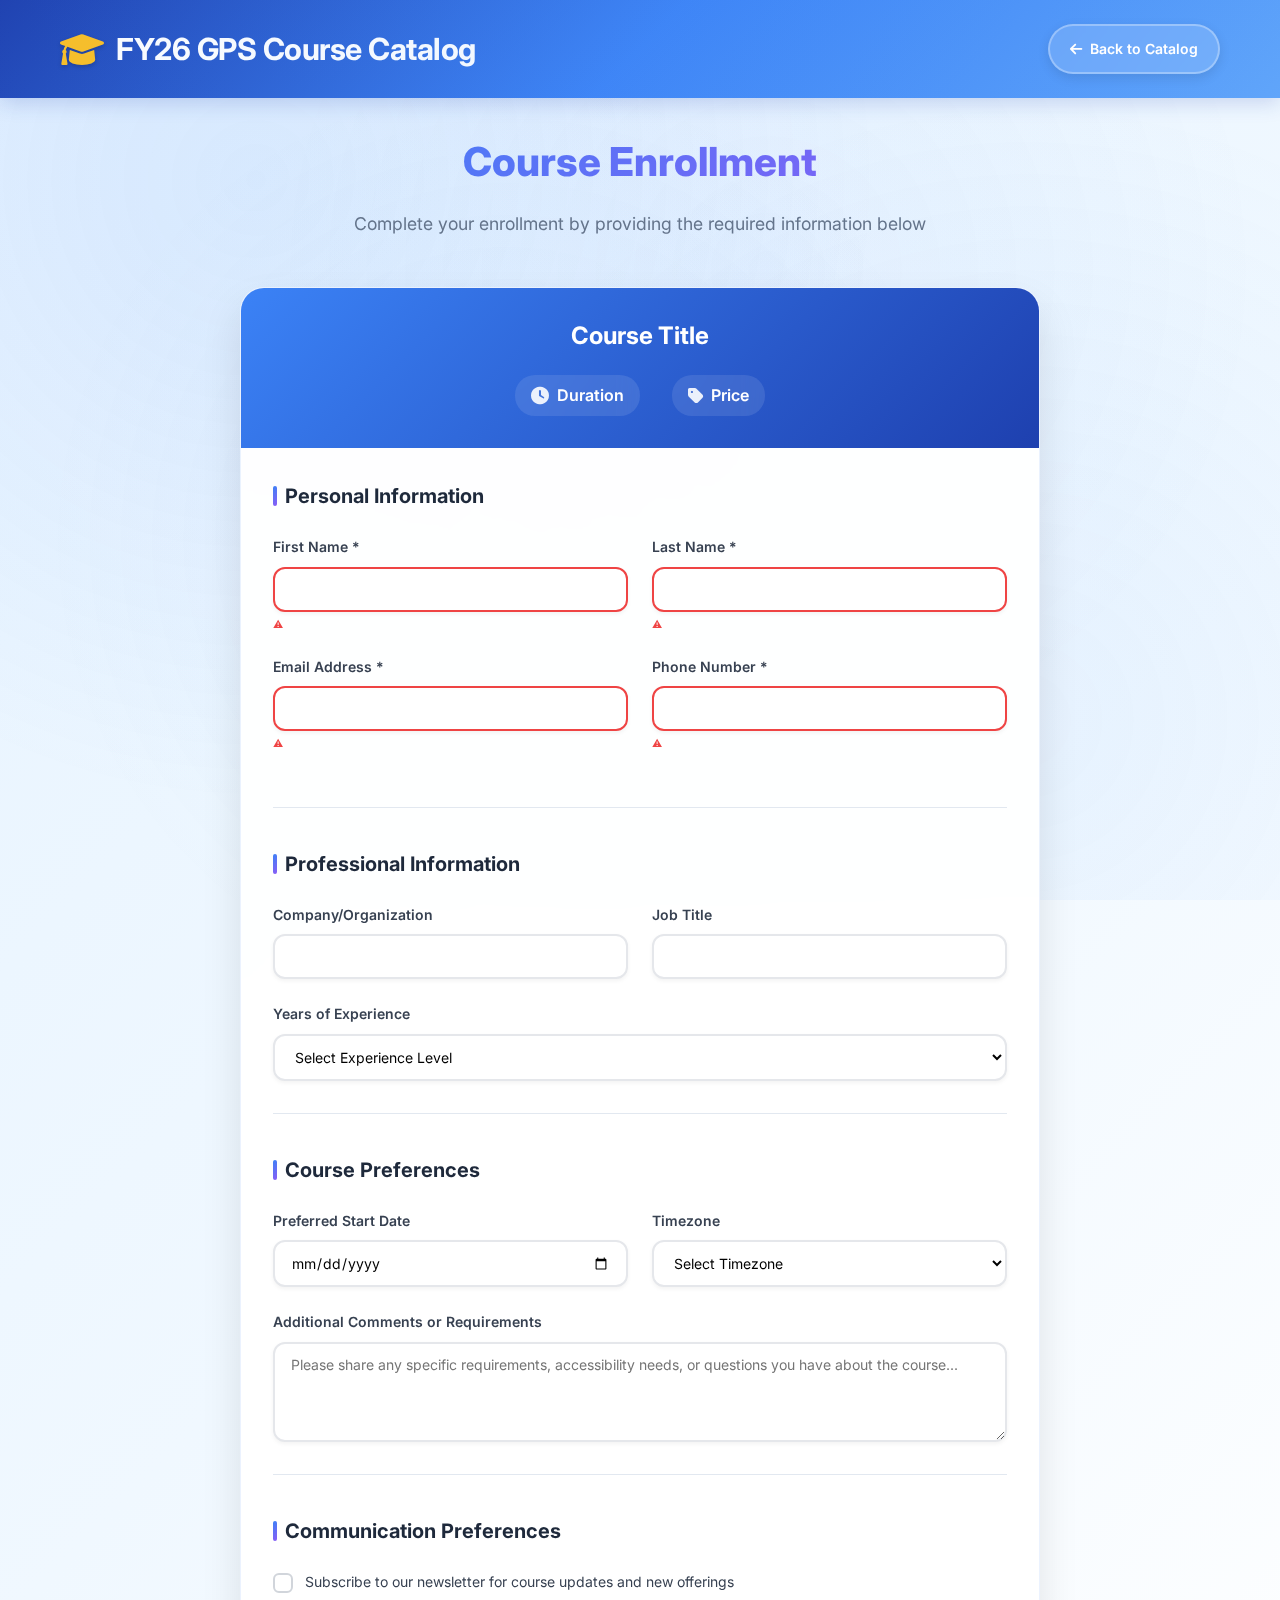
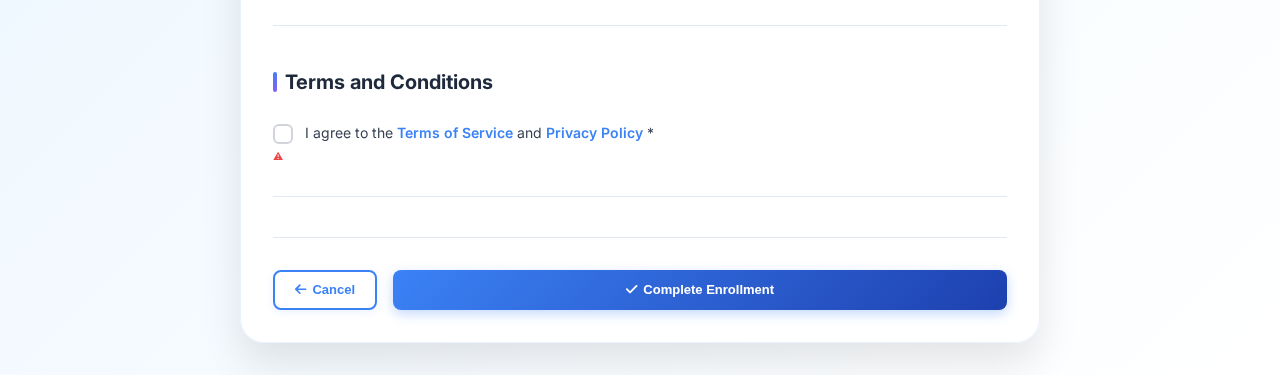
<file: enrollment.html>
<!DOCTYPE html>
<html lang="en">
<head>
    <meta charset="UTF-8">
    <meta name="viewport" content="width=device-width, initial-scale=1.0">
    <title>Course Enrollment - FY26 GPS Course Catalog</title>
    <link rel="stylesheet" href="styles.css">
    <link href="https://fonts.googleapis.com/css2?family=Inter:wght@300;400;500;600;700&display=swap" rel="stylesheet">
    <link rel="stylesheet" href="https://cdnjs.cloudflare.com/ajax/libs/font-awesome/6.0.0/css/all.min.css">
</head>
<body>
    <header class="header">
        <div class="container">
            <div class="header-content">
                <div class="logo">
                    <i class="fas fa-graduation-cap"></i>
                    <h1>FY26 GPS Course Catalog</h1>
                </div>
                <div class="header-actions">
                    <a href="index.html" class="back-btn">
                        <i class="fas fa-arrow-left"></i>
                        <span>Back to Catalog</span>
                    </a>
                </div>
            </div>
        </div>
    </header>

    <main class="main">
        <div class="container">
            <div class="enrollment-container">
                <div class="enrollment-header">
                    <h1>Course Enrollment</h1>
                    <p>Complete your enrollment by providing the required information below</p>
                </div>

                <div class="enrollment-content">
                    <div class="course-info-card">
                        <div class="course-info-header">
                            <h3 id="enrollmentCourseTitle">Course Title</h3>
                            <div class="course-meta-info">
                                <div class="course-duration-info">
                                    <i class="fas fa-clock"></i>
                                    <span id="enrollmentDuration">Duration</span>
                                </div>
                                <div class="course-price-info">
                                    <i class="fas fa-tag"></i>
                                    <span id="enrollmentPrice">Price</span>
                                </div>
                            </div>
                        </div>
                    </div>

                    <form class="enrollment-form" id="enrollmentForm">
                        <div class="form-section">
                            <h3>Personal Information</h3>
                            <div class="form-row">
                                <div class="form-group">
                                    <label for="firstName">First Name *</label>
                                    <input type="text" id="firstName" name="firstName" required>
                                    <div class="error-message" id="firstNameError"></div>
                                </div>
                                <div class="form-group">
                                    <label for="lastName">Last Name *</label>
                                    <input type="text" id="lastName" name="lastName" required>
                                    <div class="error-message" id="lastNameError"></div>
                                </div>
                            </div>

                            <div class="form-row">
                                <div class="form-group">
                                    <label for="email">Email Address *</label>
                                    <input type="email" id="email" name="email" required>
                                    <div class="error-message" id="emailError"></div>
                                </div>
                                <div class="form-group">
                                    <label for="phone">Phone Number *</label>
                                    <input type="tel" id="phone" name="phone" required>
                                    <div class="error-message" id="phoneError"></div>
                                </div>
                            </div>
                        </div>

                        <div class="form-section">
                            <h3>Professional Information</h3>
                            <div class="form-row">
                                <div class="form-group">
                                    <label for="company">Company/Organization</label>
                                    <input type="text" id="company" name="company">
                                </div>
                                <div class="form-group">
                                    <label for="jobTitle">Job Title</label>
                                    <input type="text" id="jobTitle" name="jobTitle">
                                </div>
                            </div>

                            <div class="form-group">
                                <label for="experience">Years of Experience</label>
                                <select id="experience" name="experience">
                                    <option value="">Select Experience Level</option>
                                    <option value="0-1">0-1 years</option>
                                    <option value="2-5">2-5 years</option>
                                    <option value="6-10">6-10 years</option>
                                    <option value="11-15">11-15 years</option>
                                    <option value="16+">16+ years</option>
                                </select>
                            </div>
                        </div>

                        <div class="form-section">
                            <h3>Course Preferences</h3>
                            <div class="form-row">
                                <div class="form-group">
                                    <label for="preferredDate">Preferred Start Date</label>
                                    <input type="date" id="preferredDate" name="preferredDate">
                                </div>
                                <div class="form-group">
                                    <label for="timezone">Timezone</label>
                                    <select id="timezone" name="timezone">
                                        <option value="">Select Timezone</option>
                                        <option value="UTC-12">UTC-12 (Baker Island)</option>
                                        <option value="UTC-11">UTC-11 (American Samoa)</option>
                                        <option value="UTC-10">UTC-10 (Hawaii)</option>
                                        <option value="UTC-9">UTC-9 (Alaska)</option>
                                        <option value="UTC-8">UTC-8 (Pacific)</option>
                                        <option value="UTC-7">UTC-7 (Mountain)</option>
                                        <option value="UTC-6">UTC-6 (Central)</option>
                                        <option value="UTC-5">UTC-5 (Eastern)</option>
                                        <option value="UTC-4">UTC-4 (Atlantic)</option>
                                        <option value="UTC-3">UTC-3 (Brazil)</option>
                                        <option value="UTC-2">UTC-2 (Mid-Atlantic)</option>
                                        <option value="UTC-1">UTC-1 (Azores)</option>
                                        <option value="UTC+0">UTC+0 (GMT)</option>
                                        <option value="UTC+1">UTC+1 (CET)</option>
                                        <option value="UTC+2">UTC+2 (EET)</option>
                                        <option value="UTC+3">UTC+3 (MSK)</option>
                                        <option value="UTC+4">UTC+4 (GST)</option>
                                        <option value="UTC+5">UTC+5 (PKT)</option>
                                        <option value="UTC+6">UTC+6 (BST)</option>
                                        <option value="UTC+7">UTC+7 (ICT)</option>
                                        <option value="UTC+8">UTC+8 (CST)</option>
                                        <option value="UTC+9">UTC+9 (JST)</option>
                                        <option value="UTC+10">UTC+10 (AEST)</option>
                                        <option value="UTC+11">UTC+11 (SBT)</option>
                                        <option value="UTC+12">UTC+12 (NZST)</option>
                                    </select>
                                </div>
                            </div>

                            <div class="form-group">
                                <label for="comments">Additional Comments or Requirements</label>
                                <textarea id="comments" name="comments" rows="4" placeholder="Please share any specific requirements, accessibility needs, or questions you have about the course..."></textarea>
                            </div>
                        </div>

                        <div class="form-section">
                            <h3>Communication Preferences</h3>
                            <div class="checkbox-group">
                                <label class="checkbox-label">
                                    <input type="checkbox" id="newsletter" name="newsletter">
                                    <span class="checkmark"></span>
                                    <span>Subscribe to our newsletter for course updates and new offerings</span>
                                </label>
                            </div>
                        </div>

                        <div class="form-section">
                            <h3>Terms and Conditions</h3>
                            <div class="checkbox-group">
                                <label class="checkbox-label">
                                    <input type="checkbox" id="terms" name="terms" required>
                                    <span class="checkmark"></span>
                                    <span>I agree to the <a href="#" class="terms-link">Terms of Service</a> and <a href="#" class="privacy-link">Privacy Policy</a> *</span>
                                </label>
                                <div class="error-message" id="termsError"></div>
                            </div>
                        </div>

                        <div class="form-actions">
                            <button type="button" class="btn btn-secondary" onclick="goBack()">
                                <i class="fas fa-arrow-left"></i>
                                Cancel
                            </button>
                            <button type="submit" class="btn btn-primary" id="submitEnrollment">
                                <i class="fas fa-check"></i>
                                Complete Enrollment
                            </button>
                        </div>
                    </form>
                </div>
            </div>
        </div>
    </main>

    <!-- Success Modal -->
    <div class="modal" id="successModal">
        <div class="modal-content success-modal">
            <div class="modal-header success-header">
                <i class="fas fa-check-circle"></i>
                <h3>Enrollment Successful!</h3>
            </div>
            <div class="modal-body">
                <p>Thank you for enrolling in the course. You will receive a confirmation email shortly with further instructions.</p>
                <div class="success-details">
                    <h4>What's Next?</h4>
                    <ul>
                        <li>Check your email for course access details</li>
                        <li>Join our learning community</li>
                        <li>Prepare for your learning journey</li>
                    </ul>
                </div>
            </div>
            <div class="modal-footer">
                <button class="btn btn-primary" onclick="goToCatalog()">
                    <i class="fas fa-graduation-cap"></i>
                    View More Courses
                </button>
            </div>
        </div>
    </div>

    <script src="enrollment.js"></script>
</body>
</html>
</file>
<file: styles.css>
/* Reset and Base Styles */
* {
    margin: 0;
    padding: 0;
    box-sizing: border-box;
}

body {
    font-family: 'Inter', sans-serif;
    line-height: 1.6;
    color: #2d3748;
    background: linear-gradient(135deg, #e6f3ff 0%, #f0f8ff 50%, #ffffff 100%);
    min-height: 100vh;
    position: relative;
    overflow-x: hidden;
}

body::before {
    content: '';
    position: fixed;
    top: 0;
    left: 0;
    width: 100%;
    height: 100%;
    background-image: 
        radial-gradient(circle at 20% 20%, rgba(59, 130, 246, 0.1) 0%, transparent 50%),
        radial-gradient(circle at 80% 80%, rgba(96, 165, 250, 0.08) 0%, transparent 50%),
        radial-gradient(circle at 40% 60%, rgba(147, 197, 253, 0.06) 0%, transparent 50%),
        radial-gradient(circle at 60% 30%, rgba(59, 130, 246, 0.05) 0%, transparent 50%);
    pointer-events: none;
    z-index: -1;
    animation: floatShapes 20s ease-in-out infinite;
}

@keyframes floatShapes {
    0%, 100% { transform: translate(0, 0) scale(1); }
    25% { transform: translate(-20px, -30px) scale(1.1); }
    50% { transform: translate(20px, -20px) scale(0.9); }
    75% { transform: translate(-10px, 20px) scale(1.05); }
}

.container {
    max-width: 1200px;
    margin: 0 auto;
    padding: 0 20px;
}

/* Header Styles */
.header {
    background: linear-gradient(135deg, #1e40af 0%, #3b82f6 50%, #60a5fa 100%);
    color: white;
    padding: 1.5rem 0;
    box-shadow: 0 4px 20px rgba(30, 64, 175, 0.2);
    position: relative;
    overflow: hidden;
}

.header::before {
    content: '';
    position: absolute;
    top: -50%;
    left: -50%;
    width: 200%;
    height: 200%;
    background: radial-gradient(circle, rgba(96, 165, 250, 0.1) 0%, transparent 70%);
    animation: float 6s ease-in-out infinite;
}

@keyframes float {
    0%, 100% { transform: translate(0, 0) rotate(0deg); }
    50% { transform: translate(-20px, -20px) rotate(180deg); }
}

.header-content {
    display: flex;
    justify-content: space-between;
    align-items: center;
    flex-wrap: wrap;
    gap: 1.5rem;
}

.header-actions {
    display: flex;
    align-items: center;
    gap: 1rem;
}

.export-btn {
    display: flex;
    align-items: center;
    gap: 0.5rem;
    padding: 12px 20px;
    background: rgba(255, 255, 255, 0.15);
    backdrop-filter: blur(10px);
    border: 2px solid rgba(255, 255, 255, 0.3);
    border-radius: 25px;
    color: white;
    font-weight: 600;
    font-size: 14px;
    cursor: pointer;
    transition: all 0.3s ease;
    text-decoration: none;
    box-shadow: 0 4px 12px rgba(0, 0, 0, 0.1);
}

.export-btn:hover {
    background: rgba(255, 255, 255, 0.25);
    border-color: rgba(255, 255, 255, 0.5);
    transform: translateY(-2px);
    box-shadow: 0 6px 20px rgba(0, 0, 0, 0.2);
}

.export-btn i {
    font-size: 16px;
}

.logo {
    display: flex;
    align-items: center;
    gap: 0.75rem;
}

.logo i {
    font-size: 2.2rem;
    color: #fbbf24;
    text-shadow: 0 2px 4px rgba(0, 0, 0, 0.2);
}

.logo h1 {
    font-size: 1.9rem;
    font-weight: 700;
    letter-spacing: -0.5px;
}

.search-container {
    position: relative;
    display: flex;
    align-items: center;
    transition: all 0.3s ease;
    order: -1; /* Place search first in the filter options */
}

.search-container i {
    position: absolute;
    left: 12px;
    color: #64748b;
    z-index: 1;
    transition: all 0.3s ease;
    font-size: 16px;
}

.search-container:hover i {
    color: #3b82f6;
    transform: scale(1.1);
}


/* Main Content */
.main {
    padding: 0;
}

/* Hero Section */
.hero-section {
    display: grid;
    grid-template-columns: 1fr 1fr;
    gap: 4rem;
    align-items: center;
    min-height: 80vh;
    padding: 4rem 0;
    position: relative;
    overflow: hidden;
}

.hero-content {
    z-index: 2;
    position: relative;
}

.hero-badge {
    display: inline-flex;
    align-items: center;
    gap: 0.5rem;
    padding: 8px 16px;
    background: linear-gradient(135deg, rgba(59, 130, 246, 0.1), rgba(147, 197, 253, 0.1));
    border: 1px solid rgba(59, 130, 246, 0.3);
    border-radius: 25px;
    color: #3b82f6;
    font-size: 14px;
    font-weight: 600;
    margin-bottom: 2rem;
    backdrop-filter: blur(10px);
    animation: fadeInUp 0.8s ease;
}

.hero-badge i {
    color: #fbbf24;
    animation: pulse 2s infinite;
}

.hero-title {
    font-size: 3.5rem;
    font-weight: 800;
    line-height: 1.1;
    margin-bottom: 1.5rem;
    animation: fadeInUp 0.8s ease 0.2s both;
}

.gradient-text {
    background: linear-gradient(135deg, #3b82f6, #8b5cf6, #ec4899);
    background-size: 200% 200%;
    -webkit-background-clip: text;
    -webkit-text-fill-color: transparent;
    background-clip: text;
    animation: gradientShift 3s ease-in-out infinite;
}

.hero-subtitle {
    color: #1e293b;
    display: block;
    margin-top: 0.5rem;
}

.hero-description {
    font-size: 1.25rem;
    color: #64748b;
    line-height: 1.7;
    margin-bottom: 2.5rem;
    max-width: 500px;
    animation: fadeInUp 0.8s ease 0.4s both;
}

.hero-stats {
    display: flex;
    gap: 2rem;
    margin-bottom: 3rem;
    animation: fadeInUp 0.8s ease 0.6s both;
}

.stat-item {
    text-align: center;
}

.stat-number {
    font-size: 2.5rem;
    font-weight: 800;
    color: #3b82f6;
    line-height: 1;
    margin-bottom: 0.5rem;
}

.stat-label {
    font-size: 14px;
    color: #64748b;
    font-weight: 600;
    text-transform: uppercase;
    letter-spacing: 0.5px;
}

.hero-actions {
    display: flex;
    gap: 1rem;
    animation: fadeInUp 0.8s ease 0.8s both;
}

.btn-hero {
    display: inline-flex;
    align-items: center;
    gap: 0.5rem;
    padding: 16px 32px;
    border-radius: 50px;
    font-weight: 700;
    font-size: 16px;
    text-decoration: none;
    transition: all 0.3s ease;
    border: none;
    cursor: pointer;
    position: relative;
    overflow: hidden;
}

.btn-hero-primary {
    background: linear-gradient(135deg, #3b82f6, #1e40af);
    color: white;
    box-shadow: 0 8px 25px rgba(59, 130, 246, 0.4);
}

.btn-hero-primary:hover {
    transform: translateY(-3px);
    box-shadow: 0 15px 35px rgba(59, 130, 246, 0.6);
}

.btn-hero-secondary {
    background: rgba(255, 255, 255, 0.9);
    color: #3b82f6;
    border: 2px solid #3b82f6;
    backdrop-filter: blur(10px);
}

.btn-hero-secondary:hover {
    background: #3b82f6;
    color: white;
    transform: translateY(-3px);
    box-shadow: 0 15px 35px rgba(59, 130, 246, 0.3);
}

/* Hero Visual */
.hero-visual {
    position: relative;
    height: 500px;
    display: flex;
    align-items: center;
    justify-content: center;
}

.floating-cards {
    position: relative;
    width: 100%;
    height: 100%;
}

.floating-card {
    position: absolute;
    background: rgba(255, 255, 255, 0.95);
    backdrop-filter: blur(20px);
    border: 1px solid rgba(255, 255, 255, 0.2);
    border-radius: 20px;
    padding: 1.5rem;
    box-shadow: 0 20px 40px rgba(0, 0, 0, 0.1);
    display: flex;
    flex-direction: column;
    align-items: center;
    gap: 0.5rem;
    font-weight: 700;
    color: #1e293b;
    animation: float 6s ease-in-out infinite;
}

.floating-card i {
    font-size: 2rem;
    margin-bottom: 0.5rem;
}

.floating-card span {
    font-size: 14px;
    text-transform: uppercase;
    letter-spacing: 0.5px;
}

.card-1 {
    top: 10%;
    left: 10%;
    animation-delay: 0s;
    background: linear-gradient(135deg, rgba(59, 130, 246, 0.1), rgba(147, 197, 253, 0.1));
    border-color: rgba(59, 130, 246, 0.3);
}

.card-2 {
    top: 20%;
    right: 15%;
    animation-delay: 1.5s;
    background: linear-gradient(135deg, rgba(16, 185, 129, 0.1), rgba(52, 211, 153, 0.1));
    border-color: rgba(16, 185, 129, 0.3);
}

.card-3 {
    bottom: 30%;
    left: 5%;
    animation-delay: 3s;
    background: linear-gradient(135deg, rgba(239, 68, 68, 0.1), rgba(248, 113, 113, 0.1));
    border-color: rgba(239, 68, 68, 0.3);
}

.card-4 {
    bottom: 10%;
    right: 20%;
    animation-delay: 4.5s;
    background: linear-gradient(135deg, rgba(139, 92, 246, 0.1), rgba(167, 139, 250, 0.1));
    border-color: rgba(139, 92, 246, 0.3);
}

/* Animations */
@keyframes fadeInUp {
    from {
        opacity: 0;
        transform: translateY(30px);
    }
    to {
        opacity: 1;
        transform: translateY(0);
    }
}

@keyframes gradientShift {
    0%, 100% {
        background-position: 0% 50%;
    }
    50% {
        background-position: 100% 50%;
    }
}

@keyframes float {
    0%, 100% {
        transform: translateY(0px) rotate(0deg);
    }
    25% {
        transform: translateY(-20px) rotate(2deg);
    }
    50% {
        transform: translateY(-10px) rotate(-1deg);
    }
    75% {
        transform: translateY(-15px) rotate(1deg);
    }
}

@keyframes pulse {
    0%, 100% {
        transform: scale(1);
    }
    50% {
        transform: scale(1.1);
    }
}

.catalogue-header {
    text-align: center;
    margin-bottom: 3.5rem;
    padding: 0 1rem;
}

.catalogue-header h2 {
    font-size: 2.6rem;
    font-weight: 700;
    color: #1e293b;
    margin-bottom: 1.25rem;
    line-height: 1.2;
    letter-spacing: -0.5px;
    text-shadow: 0 2px 4px rgba(0, 0, 0, 0.1);
}

.catalogue-header p {
    font-size: 1.15rem;
    color: #475569;
    max-width: 650px;
    margin: 0 auto;
    line-height: 1.6;
    font-weight: 400;
}

/* Filter Section */
.filter-section {
    margin-bottom: 2rem;
}

/* Filter Controls Layout */
.filter-controls {
    display: flex;
    justify-content: space-between;
    align-items: center;
    margin-bottom: 2rem;
    gap: 1rem;
}

.filter-options {
    display: flex;
    align-items: center;
    gap: 1rem;
    flex-wrap: wrap;
}

/* Filter Toggle Button Styles */
.filter-toggle-btn {
    display: flex;
    align-items: center;
    gap: 0.5rem;
    padding: 0.75rem 1.5rem;
    background: linear-gradient(135deg, #3b82f6 0%, #1e40af 100%);
    color: white;
    border: none;
    border-radius: 12px;
    font-weight: 600;
    font-size: 0.95rem;
    cursor: pointer;
    transition: all 0.3s ease;
    box-shadow: 0 4px 12px rgba(59, 130, 246, 0.3);
    white-space: nowrap;
}

.filter-toggle-btn:hover {
    transform: translateY(-2px);
    box-shadow: 0 6px 20px rgba(59, 130, 246, 0.4);
    background: linear-gradient(135deg, #2563eb 0%, #1d4ed8 100%);
}

.filter-toggle-btn:active {
    transform: translateY(0);
}

.filter-toggle-btn i {
    font-size: 0.9rem;
}

/* Sidebar Overlay */
.sidebar-overlay {
    position: fixed;
    top: 0;
    left: 0;
    width: 100%;
    height: 100%;
    background: rgba(0, 0, 0, 0.5);
    z-index: 998;
    opacity: 0;
    visibility: hidden;
    transition: all 0.3s ease;
}

.sidebar-overlay.active {
    opacity: 1;
    visibility: visible;
}

/* Filter Sidebar */
.filter-sidebar {
    position: fixed;
    top: 0;
    left: -400px;
    width: 400px;
    height: 100vh;
    background: linear-gradient(135deg, #ffffff 0%, #f8fafc 100%);
    box-shadow: 4px 0 20px rgba(0, 0, 0, 0.15);
    z-index: 999;
    transition: left 0.3s ease;
    overflow-y: auto;
    border-right: 1px solid #e2e8f0;
    display: flex;
    flex-direction: column;
}

.filter-sidebar.active {
    left: 0;
}

/* Sidebar Header */
.sidebar-header {
    display: flex;
    justify-content: space-between;
    align-items: center;
    padding: 1.5rem 2rem;
    border-bottom: 1px solid #e2e8f0;
    background: linear-gradient(135deg, #3b82f6 0%, #1e40af 100%);
    color: white;
    position: sticky;
    top: 0;
    z-index: 1000;
}

.sidebar-header h3 {
    margin: 0;
    font-size: 1.25rem;
    font-weight: 700;
}

.sidebar-close-btn {
    background: none;
    border: none;
    color: white;
    font-size: 1.25rem;
    cursor: pointer;
    padding: 0.5rem;
    border-radius: 8px;
    transition: background-color 0.2s ease;
}

.sidebar-close-btn:hover {
    background: rgba(255, 255, 255, 0.1);
}

/* Sidebar Content */
.sidebar-content {
    padding: 2rem;
    flex: 1;
    overflow-y: auto;
}

/* Filter Actions */
.filter-actions {
    padding: 1.5rem;
    border-top: 1px solid #e2e8f0;
    background: rgba(0, 0, 0, 0.02);
    display: flex;
    gap: 1rem;
    justify-content: space-between;
}

.filter-actions .btn {
    flex: 1;
    display: flex;
    align-items: center;
    justify-content: center;
    gap: 0.5rem;
    padding: 0.75rem 1rem;
    font-size: 0.9rem;
    font-weight: 500;
    border-radius: 8px;
    transition: all 0.3s ease;
}

.filter-actions .btn-primary {
    background: #4a90e2;
    color: white;
    border: 1px solid #4a90e2;
}

.filter-actions .btn-primary:hover {
    background: #357abd;
    border-color: #357abd;
    transform: translateY(-1px);
    box-shadow: 0 4px 12px rgba(74, 144, 226, 0.3);
}

.filter-actions .btn-secondary {
    background: transparent;
    color: #666;
    border: 1px solid #d1d5db;
}

.filter-actions .btn-secondary:hover {
    background: #f3f4f6;
    border-color: #9ca3af;
}

.sidebar-content .filter-section {
    margin-bottom: 2.5rem;
}

.sidebar-content .filter-section h4 {
    color: #1e40af;
    font-size: 1.1rem;
    font-weight: 600;
    margin-bottom: 1rem;
    padding-bottom: 0.5rem;
    border-bottom: 2px solid #e2e8f0;
}

.sidebar-content .filter-tabs {
    display: flex;
    flex-direction: column;
    gap: 0.5rem;
}

.sidebar-content .filter-tab {
    display: flex;
    align-items: center;
    justify-content: space-between;
    padding: 0.75rem 1rem;
    background: white;
    border: 1px solid #e2e8f0;
    border-radius: 8px;
    color: #4a5568;
    font-weight: 500;
    cursor: pointer;
    transition: all 0.2s ease;
    text-align: left;
    width: 100%;
}

.sidebar-content .filter-tab:hover {
    background: #f7fafc;
    border-color: #3b82f6;
    transform: translateX(4px);
}

.sidebar-content .filter-tab.active {
    background: linear-gradient(135deg, #3b82f6 0%, #1e40af 100%);
    color: white;
    border-color: #3b82f6;
    box-shadow: 0 4px 12px rgba(59, 130, 246, 0.3);
}

.sidebar-content .filter-tab i {
    margin-right: 0.5rem;
    width: 16px;
    text-align: center;
}

.sidebar-content .tab-count {
    background: rgba(0, 0, 0, 0.1);
    color: inherit;
    padding: 0.25rem 0.5rem;
    border-radius: 12px;
    font-size: 0.8rem;
    font-weight: 600;
    min-width: 24px;
    text-align: center;
}

.sidebar-content .filter-tab.active .tab-count {
    background: rgba(255, 255, 255, 0.2);
}

/* Responsive Design */
@media (max-width: 768px) {
    .filter-sidebar {
        width: 100%;
        left: -100%;
    }
    
    .sidebar-content {
        padding: 1.5rem;
    }
    
    .sidebar-header {
        padding: 1rem 1.5rem;
    }
}



/* Search Input in Filter Section */
#headerSearchInput {
    padding: 12px 16px 12px 44px;
    border: 2px solid #e2e8f0;
    border-radius: 25px;
    width: 280px;
    font-size: 14px;
    background: #ffffff;
    box-shadow: 0 2px 8px rgba(0, 0, 0, 0.1);
    transition: all 0.3s cubic-bezier(0.4, 0, 0.2, 1);
    font-family: 'Inter', sans-serif;
    position: relative;
}

#headerSearchInput:focus {
    outline: none;
    box-shadow: 0 4px 12px rgba(59, 130, 246, 0.2);
    transform: translateY(-1px);
    width: 300px;
    background: #ffffff;
    border-color: #3b82f6;
}

#headerSearchInput::placeholder {
    color: #64748b;
    font-weight: 400;
    transition: color 0.3s ease;
}

#headerSearchInput:focus::placeholder {
    color: #94a3b8;
}



.filter-options {
    display: flex;
    align-items: center;
    gap: 1rem;
    flex-wrap: wrap;
}

.sort-dropdown select {
    padding: 12px 16px;
    border: 2px solid #e2e8f0;
    border-radius: 12px;
    background: white;
    font-size: 14px;
    font-weight: 500;
    color: #374151;
    cursor: pointer;
    transition: all 0.3s ease;
    min-width: 180px;
}

.sort-dropdown select:focus {
    outline: none;
    border-color: #3b82f6;
    box-shadow: 0 0 0 3px rgba(59, 130, 246, 0.1);
}

.filter-chips {
    display: flex;
    gap: 0.5rem;
    flex-wrap: wrap;
}

.filter-chip {
    display: flex;
    align-items: center;
    gap: 0.5rem;
    padding: 8px 12px;
    background: linear-gradient(135deg, #3b82f6, #1e40af);
    color: white;
    border-radius: 20px;
    font-size: 12px;
    font-weight: 600;
    cursor: pointer;
    transition: all 0.3s ease;
}

.filter-chip:hover {
    transform: translateY(-2px);
    box-shadow: 0 4px 12px rgba(59, 130, 246, 0.3);
}

.filter-chip i {
    font-size: 10px;
}

.filter-tabs {
    display: flex;
    flex-wrap: wrap;
    gap: 0.5rem;
    justify-content: center;
    margin-bottom: 2rem;
}

.filter-tab {
    padding: 12px 20px;
    border: 2px solid rgba(59, 130, 246, 0.2);
    background: rgba(255, 255, 255, 0.9);
    backdrop-filter: blur(15px);
    color: #475569;
    border-radius: 25px;
    cursor: pointer;
    font-weight: 600;
    transition: all 0.4s cubic-bezier(0.4, 0, 0.2, 1);
    font-size: 14px;
    box-shadow: 
        0 4px 12px rgba(30, 64, 175, 0.1),
        0 2px 4px rgba(0, 0, 0, 0.05);
    position: relative;
    overflow: hidden;
    display: flex;
    align-items: center;
    gap: 0.5rem;
}

.filter-tab::before {
    content: '';
    position: absolute;
    top: 0;
    left: -100%;
    width: 100%;
    height: 100%;
    background: linear-gradient(90deg, transparent, rgba(255, 255, 255, 0.4), transparent);
    transition: left 0.5s ease;
}

.filter-tab i {
    font-size: 16px;
    transition: transform 0.3s ease;
}

.tab-count {
    background: rgba(59, 130, 246, 0.1);
    color: #3b82f6;
    padding: 2px 8px;
    border-radius: 12px;
    font-size: 11px;
    font-weight: 700;
    min-width: 20px;
    text-align: center;
    transition: all 0.3s ease;
}

.filter-tab:hover {
    border-color: #3b82f6;
    color: #3b82f6;
    transform: translateY(-3px) scale(1.05);
    box-shadow: 
        0 8px 25px rgba(59, 130, 246, 0.25),
        0 4px 12px rgba(0, 0, 0, 0.1);
    background: rgba(255, 255, 255, 1);
}

.filter-tab:hover::before {
    left: 100%;
}

.filter-tab:hover i {
    transform: scale(1.1);
}

.filter-tab.active {
    background: linear-gradient(135deg, #3b82f6, #1e40af);
    border-color: #3b82f6;
    color: white;
    box-shadow: 
        0 8px 25px rgba(59, 130, 246, 0.4),
        0 4px 12px rgba(0, 0, 0, 0.15);
    transform: translateY(-3px) scale(1.05);
    position: relative;
}

.filter-tab.active::after {
    content: '';
    position: absolute;
    top: 50%;
    left: 50%;
    width: 0;
    height: 0;
    background: rgba(255, 255, 255, 0.2);
    border-radius: 50%;
    transform: translate(-50%, -50%);
    animation: ripple 0.6s ease-out;
}

.filter-tab.active .tab-count {
    background: rgba(255, 255, 255, 0.2);
    color: white;
}

@keyframes ripple {
    0% {
        width: 0;
        height: 0;
        opacity: 1;
    }
    100% {
        width: 300px;
        height: 300px;
        opacity: 0;
    }
}

/* Skilling Filter Section */
.skilling-filter-section {
    margin-bottom: 2rem;
    padding: 1.5rem;
    background: linear-gradient(135deg, #f8fafc 0%, #e2e8f0 100%);
    border-radius: 12px;
    border: 1px solid #e2e8f0;
    box-shadow: 0 4px 6px rgba(0, 0, 0, 0.05);
}

.skilling-filter-section h3 {
    margin: 0 0 1rem 0;
    color: #1e293b;
    font-size: 1.1rem;
    font-weight: 600;
    display: flex;
    align-items: center;
    gap: 0.5rem;
}

.skilling-filter-section h3::before {
    content: "🎯";
    font-size: 1.2rem;
}

.skilling-filter-tabs {
    display: flex;
    gap: 0.75rem;
    flex-wrap: wrap;
}

.skilling-tab {
    display: flex;
    align-items: center;
    gap: 0.5rem;
    padding: 0.75rem 1.25rem;
    background: white;
    border: 2px solid #e2e8f0;
    border-radius: 8px;
    color: #64748b;
    font-weight: 500;
    font-size: 0.9rem;
    cursor: pointer;
    transition: all 0.3s ease;
    white-space: nowrap;
    box-shadow: 0 2px 4px rgba(0, 0, 0, 0.05);
    position: relative;
    overflow: hidden;
}

.skilling-tab::before {
    content: '';
    position: absolute;
    top: 0;
    left: -100%;
    width: 100%;
    height: 100%;
    background: linear-gradient(90deg, transparent, rgba(255, 255, 255, 0.4), transparent);
    transition: left 0.5s;
}

.skilling-tab:hover {
    border-color: #3b82f6;
    color: #3b82f6;
    transform: translateY(-2px);
    box-shadow: 0 6px 20px rgba(59, 130, 246, 0.2);
}

.skilling-tab:hover::before {
    left: 100%;
}

.skilling-tab.active {
    background: linear-gradient(135deg, #3b82f6 0%, #1d4ed8 100%);
    border-color: #3b82f6;
    color: white;
    box-shadow: 0 6px 20px rgba(59, 130, 246, 0.3);
    transform: translateY(-2px);
}

.skilling-tab i {
    font-size: 1rem;
    transition: transform 0.3s ease;
}

.skilling-tab:hover i {
    transform: scale(1.1);
}

.skilling-tab .tab-count {
    background: rgba(255, 255, 255, 0.2);
    color: inherit;
    padding: 0.25rem 0.5rem;
    border-radius: 12px;
    font-size: 0.8rem;
    font-weight: 600;
    min-width: 1.5rem;
    text-align: center;
    transition: all 0.3s ease;
}

.skilling-tab:not(.active) .tab-count {
    background: #f1f5f9;
    color: #64748b;
}

/* Responsive design for skilling tabs */
@media (max-width: 768px) {
    .skilling-filter-tabs {
        flex-direction: column;
    }
    
    .skilling-tab {
        justify-content: center;
        width: 100%;
    }
    
    .skilling-filter-section {
        padding: 1rem;
    }
}

/* Courses Grid */
.courses-grid {
    display: grid;
    grid-template-columns: repeat(auto-fit, minmax(380px, 1fr));
    gap: 2rem;
    margin-top: 2rem;
    align-items: start;
}

/* Course Card Styles */
.course-card {
    background: rgba(255, 255, 255, 0.95);
    backdrop-filter: blur(20px);
    border-radius: 24px;
    box-shadow: 
        0 8px 32px rgba(30, 64, 175, 0.1),
        0 2px 8px rgba(0, 0, 0, 0.05);
    overflow: hidden;
    transition: all 0.5s cubic-bezier(0.4, 0, 0.2, 1);
    border: 1px solid rgba(59, 130, 246, 0.1);
    position: relative;
    display: flex;
    flex-direction: column;
    height: 100%;
    transform: translateY(0);
}

.course-card::before {
    content: '';
    position: absolute;
    top: 0;
    left: 0;
    right: 0;
    height: 4px;
    background: linear-gradient(90deg, #3b82f6, #60a5fa, #93c5fd);
    opacity: 0;
    transition: opacity 0.3s ease;
}

.course-card:hover {
    transform: translateY(-15px) scale(1.02);
    box-shadow: 
        0 25px 50px rgba(30, 64, 175, 0.2),
        0 10px 30px rgba(0, 0, 0, 0.1);
    border-color: #3b82f6;
}

.course-card:hover::before {
    opacity: 1;
}

.course-card-header {
    padding: 1.5rem;
    border-bottom: 1px solid #e2e8f0;
    position: relative;
    flex-shrink: 0;
}

.course-category {
    display: inline-block;
    padding: 6px 14px;
    background: linear-gradient(135deg, #3b82f6, #1e40af);
    color: white;
    border-radius: 20px;
    font-size: 11px;
    font-weight: 600;
    text-transform: uppercase;
    letter-spacing: 0.5px;
    margin-bottom: 1rem;
    line-height: 1;
    box-shadow: 0 2px 8px rgba(59, 130, 246, 0.3);
}

/* Course Rating */
.course-rating {
    display: flex;
    align-items: center;
    gap: 0.5rem;
    margin-bottom: 1rem;
}

.stars {
    display: flex;
    gap: 2px;
}

.stars i {
    font-size: 12px;
    color: #fbbf24;
}

.rating-text {
    font-size: 12px;
    color: #64748b;
    font-weight: 500;
}

/* Course Difficulty */
.course-difficulty {
    display: flex;
    justify-content: space-between;
    align-items: center;
    margin-top: 1rem;
    padding-top: 1rem;
    border-top: 1px solid #f1f5f9;
}

.difficulty-badge {
    display: flex;
    align-items: center;
    gap: 0.4rem;
    padding: 4px 10px;
    border-radius: 15px;
    font-size: 11px;
    font-weight: 600;
    text-transform: uppercase;
    letter-spacing: 0.3px;
}

.difficulty-badge.beginner {
    background: linear-gradient(135deg, #10b981, #059669);
    color: white;
}

.difficulty-badge.intermediate {
    background: linear-gradient(135deg, #f59e0b, #d97706);
    color: white;
}

.difficulty-badge.advanced {
    background: linear-gradient(135deg, #ef4444, #dc2626);
    color: white;
}

.difficulty-badge.expert {
    background: linear-gradient(135deg, #8b5cf6, #7c3aed);
    color: white;
}

.skilling-badge {
    display: flex;
    align-items: center;
    gap: 0.25rem;
    padding: 0.25rem 0.5rem;
    background: linear-gradient(135deg, #8b5cf6, #7c3aed);
    color: white;
    border-radius: 12px;
    font-size: 0.75rem;
    font-weight: 600;
    text-transform: uppercase;
    letter-spacing: 0.025em;
    box-shadow: 0 2px 4px rgba(139, 92, 246, 0.3);
}

.skilling-badge i {
    font-size: 0.7rem;
}

/* Course Badges Section - Combined Difficulty and Skilling */
.course-badges {
    margin-top: 1rem;
    display: flex;
    gap: 0.75rem;
    align-items: center;
    flex-wrap: wrap;
}

.course-badges .skilling-badge {
    display: flex;
    align-items: center;
    gap: 0.5rem;
    padding: 0.5rem 1rem;
    background: linear-gradient(135deg, #8b5cf6, #7c3aed);
    color: white;
    border-radius: 20px;
    font-size: 0.8rem;
    font-weight: 600;
    text-transform: uppercase;
    letter-spacing: 0.5px;
    white-space: nowrap;
    box-shadow: 0 2px 8px rgba(139, 92, 246, 0.3);
    transition: all 0.3s ease;
}

.course-badges .difficulty-badge {
    display: flex;
    align-items: center;
    gap: 0.5rem;
    padding: 0.5rem 1rem;
    border-radius: 20px;
    font-size: 0.8rem;
    font-weight: 600;
    text-transform: uppercase;
    letter-spacing: 0.5px;
    white-space: nowrap;
    box-shadow: 0 2px 8px rgba(0, 0, 0, 0.1);
    transition: all 0.3s ease;
}

.course-badges .difficulty-badge:hover {
    transform: translateY(-2px);
    box-shadow: 0 4px 12px rgba(0, 0, 0, 0.15);
}

.course-badges .difficulty-badge i {
    font-size: 0.8rem;
}

.course-badges .skilling-badge:hover {
    transform: translateY(-2px);
    box-shadow: 0 4px 12px rgba(139, 92, 246, 0.4);
}

.course-badges .skilling-badge i {
    font-size: 0.8rem;
}

.instructor-info {
    display: flex;
    align-items: center;
    gap: 0.4rem;
    font-size: 11px;
    color: #64748b;
    font-weight: 500;
}

.instructor-info i {
    color: #3b82f6;
    font-size: 10px;
}

/* More Features */
.more-features {
    color: #3b82f6 !important;
    font-weight: 600 !important;
    font-style: italic;
}

.more-features i {
    display: none;
}

.course-title {
    font-size: 1.2rem;
    font-weight: 700;
    color: #1e293b;
    margin-bottom: 0.75rem;
    line-height: 1.3;
    min-height: 2.6rem;
    display: -webkit-box;
    -webkit-line-clamp: 2;
    line-clamp: 2;
    -webkit-box-orient: vertical;
    overflow: hidden;
}

.course-description-container {
    margin-bottom: 1rem;
}

.course-description {
    color: #475569;
    font-size: 14px;
    line-height: 1.5;
    margin-bottom: 0.5rem;
    min-height: 3rem;
    display: -webkit-box;
    -webkit-line-clamp: 2;
    line-clamp: 2;
    -webkit-box-orient: vertical;
    overflow: hidden;
    transition: all 0.3s ease;
    position: relative;
}

.course-description.expanded {
    display: block;
    -webkit-line-clamp: unset;
    line-clamp: unset;
    -webkit-box-orient: unset;
    overflow: visible;
}

.show-more-btn {
    display: flex;
    align-items: center;
    gap: 0.25rem;
    background: none;
    border: none;
    color: #3b82f6;
    font-size: 12px;
    font-weight: 600;
    cursor: pointer;
    padding: 0.25rem 0;
    transition: color 0.2s ease;
}

.show-more-btn:hover {
    color: #1e40af;
}

.show-more-icon {
    font-size: 10px;
    transition: transform 0.3s ease;
}

.course-meta {
    display: flex;
    justify-content: space-between;
    align-items: center;
    margin-bottom: 0;
    padding-top: 0.5rem;
    border-top: 1px solid #f7fafc;
}

.course-duration {
    display: flex;
    align-items: center;
    gap: 0.5rem;
    color: #475569;
    font-size: 13px;
    font-weight: 500;
}

.course-duration i {
    color: #3b82f6;
    font-size: 14px;
}

.course-price {
    font-size: 1.3rem;
    font-weight: 700;
    color: #1e40af;
    text-align: right;
}

.course-card-body {
    padding: 1.5rem;
    flex-grow: 1;
    display: flex;
    flex-direction: column;
}

.course-features {
    list-style: none;
    margin-bottom: 1.5rem;
    flex-grow: 1;
}

.course-features li {
    display: flex;
    align-items: flex-start;
    gap: 0.5rem;
    margin-bottom: 0.5rem;
    font-size: 13px;
    color: #475569;
    line-height: 1.4;
}

.course-features i {
    color: #10b981;
    font-size: 11px;
    margin-top: 2px;
    flex-shrink: 0;
}

.course-actions {
    display: flex;
    gap: 0.75rem;
    margin-top: auto;
}

.btn {
    padding: 10px 20px;
    border: none;
    border-radius: 8px;
    font-weight: 600;
    cursor: pointer;
    transition: all 0.3s ease;
    font-size: 13px;
    text-decoration: none;
    display: inline-flex;
    align-items: center;
    justify-content: center;
    gap: 0.4rem;
    min-height: 40px;
    text-align: center;
}

.btn-primary {
    background: linear-gradient(135deg, #3b82f6, #1e40af);
    color: white;
    flex: 1;
    font-weight: 600;
    box-shadow: 0 4px 12px rgba(59, 130, 246, 0.3);
}

.btn-primary:hover {
    transform: translateY(-2px);
    box-shadow: 0 8px 20px rgba(59, 130, 246, 0.4);
    background: linear-gradient(135deg, #2563eb, #1d4ed8);
}

.btn-secondary {
    background: rgba(255, 255, 255, 0.9);
    backdrop-filter: blur(10px);
    color: #3b82f6;
    border: 2px solid #3b82f6;
    font-weight: 600;
    box-shadow: 0 2px 8px rgba(59, 130, 246, 0.1);
}

.btn-secondary:hover {
    background: #3b82f6;
    color: white;
    transform: translateY(-2px);
    box-shadow: 0 6px 16px rgba(59, 130, 246, 0.3);
}

/* Modal Styles */
.modal {
    display: none;
    position: fixed;
    z-index: 1000;
    left: 0;
    top: 0;
    width: 100%;
    height: 100%;
    background-color: rgba(0, 0, 0, 0.5);
    backdrop-filter: blur(5px);
}

.modal-content {
    background-color: white;
    margin: 5% auto;
    padding: 0;
    border-radius: 16px;
    width: 90%;
    max-width: 800px;
    max-height: 80vh;
    overflow-y: auto;
    box-shadow: 0 20px 40px rgba(0, 0, 0, 0.2);
    animation: modalSlideIn 0.3s ease;
}

@keyframes modalSlideIn {
    from {
        opacity: 0;
        transform: translateY(-50px);
    }
    to {
        opacity: 1;
        transform: translateY(0);
    }
}

.modal-header {
    padding: 2rem;
    border-bottom: 1px solid rgba(59, 130, 246, 0.2);
    display: flex;
    justify-content: space-between;
    align-items: center;
    background: linear-gradient(135deg, #3b82f6, #1e40af);
    color: white;
    border-radius: 16px 16px 0 0;
    box-shadow: 0 4px 20px rgba(59, 130, 246, 0.2);
}

.modal-header h3 {
    font-size: 1.5rem;
    font-weight: 700;
    margin: 0;
}

.close-btn {
    background: none;
    border: none;
    color: white;
    font-size: 1.5rem;
    cursor: pointer;
    padding: 0.5rem;
    border-radius: 50%;
    transition: background-color 0.3s ease;
}

.close-btn:hover {
    background-color: rgba(255, 255, 255, 0.2);
}

.modal-body {
    padding: 2rem;
}

.detail-section {
    margin-bottom: 2rem;
}

.detail-section h4 {
    font-size: 1.1rem;
    font-weight: 600;
    color: #1e293b;
    margin-bottom: 0.75rem;
    border-bottom: 2px solid #3b82f6;
    padding-bottom: 0.5rem;
}

.detail-section p {
    color: #475569;
    line-height: 1.6;
}

.detail-section ul {
    list-style: none;
    padding-left: 0;
}

.detail-section li {
    padding: 0.5rem 0;
    border-bottom: 1px solid rgba(59, 130, 246, 0.1);
    color: #475569;
}

.detail-section li:last-child {
    border-bottom: none;
}

.modal-footer {
    padding: 2rem;
    border-top: 1px solid rgba(59, 130, 246, 0.1);
    display: flex;
    gap: 1rem;
    justify-content: flex-end;
}

/* Responsive Design */
@media (max-width: 768px) {
    .header-content {
        flex-direction: column;
        text-align: center;
        gap: 1.5rem;
    }

    #headerSearchInput {
        width: 100%;
        max-width: 250px;
    }
    
    .search-container {
        order: 0; /* Reset order for mobile */
        width: 100%;
        margin-bottom: 1rem;
    }

    .hero-section {
        grid-template-columns: 1fr;
        gap: 2rem;
        padding: 2rem 0;
        min-height: auto;
    }

    .hero-title {
        font-size: 2.5rem;
    }

    .hero-description {
        font-size: 1.1rem;
    }

    .hero-stats {
        gap: 1.5rem;
        margin-bottom: 2rem;
    }

    .stat-number {
        font-size: 2rem;
    }

    .hero-actions {
        flex-direction: column;
        gap: 0.75rem;
    }

    .btn-hero {
        width: 100%;
        justify-content: center;
    }

    .hero-visual {
        height: 300px;
        order: -1;
    }

    .floating-card {
        padding: 1rem;
    }

    .floating-card i {
        font-size: 1.5rem;
    }

    .floating-card span {
        font-size: 12px;
    }

    .filter-controls {
        flex-direction: column;
        align-items: stretch;
        gap: 1rem;
    }
    
    .filter-options {
        flex-direction: column;
        align-items: stretch;
        gap: 0.75rem;
    }



    .catalogue-header h2 {
        font-size: 2rem;
        line-height: 1.2;
    }

    .catalogue-header p {
        font-size: 1rem;
    }

    .courses-grid {
        grid-template-columns: 1fr;
        gap: 1.5rem;
    }

    .filter-tabs {
        justify-content: flex-start;
        overflow-x: auto;
        padding-bottom: 0.5rem;
        gap: 0.75rem;
    }

    .filter-tab {
        white-space: nowrap;
        flex-shrink: 0;
        padding: 10px 20px;
        font-size: 13px;
    }

    .modal-content {
        margin: 5% auto;
        width: 95%;
        max-height: 90vh;
    }

    .modal-header,
    .modal-body,
    .modal-footer {
        padding: 1.5rem;
    }

    .course-actions {
        flex-direction: column;
        gap: 0.5rem;
    }

    .btn {
        width: 100%;
        padding: 12px 20px;
        font-size: 14px;
    }

    .course-card-header {
        padding: 1.25rem;
    }

    .course-card-body {
        padding: 1.25rem;
    }

    .course-title {
        font-size: 1.1rem;
        min-height: auto;
    }

    .course-description {
        min-height: auto;
    }
    
    .show-more-btn {
        font-size: 11px;
    }

    .course-delivery-info {
        flex-direction: column;
        gap: 0.5rem;
        margin-top: 0.75rem;
        padding-top: 0.75rem;
    }

    .delivery-type, .location-info, .language-info {
        padding: 8px 12px;
        font-size: 11px;
        justify-content: center;
    }

    .export-btn span {
        display: none;
    }

    .export-btn {
        padding: 10px;
        border-radius: 50%;
        width: 44px;
        height: 44px;
        justify-content: center;
    }
}

@media (max-width: 480px) {
    .container {
        padding: 0 15px;
    }

    .catalogue-header h2 {
        font-size: 1.75rem;
        line-height: 1.2;
    }

    .catalogue-header p {
        font-size: 0.95rem;
    }

    .course-card-header,
    .course-card-body {
        padding: 1rem;
    }

    .course-title {
        font-size: 1.1rem;
        line-height: 1.3;
    }

    .course-badges {
        margin-top: 0.75rem;
        gap: 0.5rem;
    }

    .course-badges .skilling-badge,
    .course-badges .difficulty-badge {
        padding: 0.4rem 0.8rem;
        font-size: 0.75rem;
        gap: 0.4rem;
    }
}

/* Extra small screens */
@media (max-width: 480px) {
    .course-badges {
        flex-direction: column;
        align-items: flex-start;
        gap: 0.5rem;
    }
    
    .course-badges .skilling-badge,
    .course-badges .difficulty-badge {
        width: 100%;
        justify-content: center;
        padding: 0.4rem 0.8rem;
        font-size: 0.75rem;
        gap: 0.4rem;
    }

    .course-description {
        font-size: 13px;
        line-height: 1.4;
    }
    
    .show-more-btn {
        font-size: 10px;
    }

    .course-features li {
        font-size: 12px;
        margin-bottom: 0.4rem;
    }

    .btn {
        padding: 10px 16px;
        font-size: 13px;
    }

    .filter-tab {
        padding: 8px 16px;
        font-size: 12px;
    }

    .logo h1 {
        font-size: 1.5rem;
    }

    .logo i {
        font-size: 1.5rem;
    }

    .header-actions {
        gap: 0.5rem;
    }

    .export-btn {
        padding: 8px;
        width: 40px;
        height: 40px;
    }

    .export-btn i {
        font-size: 14px;
    }

    .course-delivery-info {
        flex-direction: column;
        gap: 0.4rem;
        margin-top: 0.5rem;
        padding-top: 0.5rem;
    }

    .delivery-type, .location-info, .language-info {
        padding: 6px 10px;
        font-size: 10px;
        gap: 0.3rem;
    }

    .delivery-type i, .location-info i, .language-info i {
        font-size: 10px;
    }
}

/* Loading Animation */
.loading {
    display: flex;
    justify-content: center;
    align-items: center;
    height: 200px;
}

.spinner {
    width: 40px;
    height: 40px;
    border: 4px solid #e2e8f0;
    border-top: 4px solid #667eea;
    border-radius: 50%;
    animation: spin 1s linear infinite;
}

@keyframes spin {
    0% { transform: rotate(0deg); }
    100% { transform: rotate(360deg); }
}

/* No Results State */
.no-results {
    grid-column: 1 / -1;
    text-align: center;
    padding: 4rem 2rem;
    color: #718096;
}

.no-results i {
    font-size: 3rem;
    color: #cbd5e0;
    margin-bottom: 1rem;
    display: block;
}

.no-results h3 {
    font-size: 1.5rem;
    font-weight: 600;
    color: #4a5568;
    margin-bottom: 0.5rem;
}

.no-results p {
    font-size: 1rem;
    color: #718096;
}

/* Course Delivery Info Styles */
.course-delivery-info {
    display: flex;
    flex-wrap: wrap;
    gap: 0.75rem;
    margin-top: 1rem;
    padding-top: 1rem;
    border-top: 1px solid #f1f5f9;
}

.delivery-type, .location-info, .language-info {
    display: flex;
    align-items: center;
    gap: 0.4rem;
    padding: 6px 12px;
    border-radius: 20px;
    font-size: 12px;
    font-weight: 600;
    text-transform: uppercase;
    letter-spacing: 0.3px;
    box-shadow: 0 2px 4px rgba(0, 0, 0, 0.1);
    transition: all 0.3s ease;
}

.delivery-type i, .location-info i, .language-info i {
    font-size: 11px;
}

/* Delivery Type Color Coding */
.delivery-type.virtual {
    background: linear-gradient(135deg, #3b82f6, #1e40af);
    color: white;
    border: 2px solid #3b82f6;
}

.delivery-type.inperson {
    background: linear-gradient(135deg, #10b981, #059669);
    color: white;
    border: 2px solid #10b981;
}

.delivery-type.ondemand {
    background: linear-gradient(135deg, #f59e0b, #d97706);
    color: white;
    border: 2px solid #f59e0b;
}

/* Location and Language Info */
.location-info {
    background: linear-gradient(135deg, #6366f1, #4f46e5);
    color: white;
    border: 2px solid #6366f1;
}

.language-info {
    background: linear-gradient(135deg, #8b5cf6, #7c3aed);
    color: white;
    border: 2px solid #8b5cf6;
}

/* Hover effects for delivery info */
.delivery-type:hover, .location-info:hover, .language-info:hover {
    transform: translateY(-2px);
    box-shadow: 0 4px 12px rgba(0, 0, 0, 0.2);
}

/* Delivery type specific hover effects */
.delivery-type.virtual:hover {
    background: linear-gradient(135deg, #2563eb, #1d4ed8);
    box-shadow: 0 4px 12px rgba(59, 130, 246, 0.4);
}

.delivery-type.inperson:hover {
    background: linear-gradient(135deg, #059669, #047857);
    box-shadow: 0 4px 12px rgba(16, 185, 129, 0.4);
}

.delivery-type.ondemand:hover {
    background: linear-gradient(135deg, #d97706, #b45309);
    box-shadow: 0 4px 12px rgba(245, 158, 11, 0.4);
}

.location-info:hover {
    background: linear-gradient(135deg, #4f46e5, #4338ca);
    box-shadow: 0 4px 12px rgba(99, 102, 241, 0.4);
}

.language-info:hover {
    background: linear-gradient(135deg, #7c3aed, #6d28d9);
    box-shadow: 0 4px 12px rgba(139, 92, 246, 0.4);
}

/* Category-specific colors */
.course-card[data-category="agentic-ai"] .course-category {
    background: linear-gradient(135deg, #3b82f6, #1e40af);
}

.course-card[data-category="fabric"] .course-category {
    background: linear-gradient(135deg, #06b6d4, #0891b2);
}

.course-card[data-category="dynamics"] .course-category {
    background: linear-gradient(135deg, #f59e0b, #d97706);
}

.course-card[data-category="copilot"] .course-category {
    background: linear-gradient(135deg, #8b5cf6, #7c3aed);
}

.course-card[data-category="github"] .course-category {
    background: linear-gradient(135deg, #1f2937, #111827);
}

.course-card[data-category="sap"] .course-category {
    background: linear-gradient(135deg, #ec4899, #db2777);
}

.course-card[data-category="security"] .course-category {
    background: linear-gradient(135deg, #ef4444, #dc2626);
}

/* Delivery Type Card Border Colors */
.course-card[data-delivery-type="virtual"] {
    border-left: 4px solid #3b82f6;
}

.course-card[data-delivery-type="inperson"] {
    border-left: 4px solid #10b981;
}

.course-card[data-delivery-type="ondemand"] {
    border-left: 4px solid #f59e0b;
}

/* Enhanced card hover effects with delivery type colors */
.course-card[data-delivery-type="virtual"]:hover {
    box-shadow: 0 25px 50px rgba(59, 130, 246, 0.2);
    border-color: #3b82f6;
}

.course-card[data-delivery-type="inperson"]:hover {
    box-shadow: 0 25px 50px rgba(16, 185, 129, 0.2);
    border-color: #10b981;
}

.course-card[data-delivery-type="ondemand"]:hover {
    box-shadow: 0 25px 50px rgba(245, 158, 11, 0.2);
    border-color: #f59e0b;
}

/* Back Button */
.back-btn {
    display: flex;
    align-items: center;
    gap: 0.5rem;
    padding: 12px 20px;
    background: rgba(255, 255, 255, 0.15);
    backdrop-filter: blur(10px);
    border: 2px solid rgba(255, 255, 255, 0.3);
    border-radius: 25px;
    color: white;
    font-weight: 600;
    font-size: 14px;
    cursor: pointer;
    transition: all 0.3s ease;
    text-decoration: none;
    box-shadow: 0 4px 12px rgba(0, 0, 0, 0.1);
}

.back-btn:hover {
    background: rgba(255, 255, 255, 0.25);
    border-color: rgba(255, 255, 255, 0.5);
    transform: translateY(-2px);
    box-shadow: 0 6px 20px rgba(0, 0, 0, 0.2);
    color: white;
}

/* Enrollment Page Styles */
.enrollment-container {
    max-width: 800px;
    margin: 0 auto;
    padding: 2rem 0;
}

.enrollment-header {
    text-align: center;
    margin-bottom: 3rem;
}

.enrollment-header h1 {
    font-size: 2.5rem;
    font-weight: 800;
    color: #1e293b;
    margin-bottom: 1rem;
    background: linear-gradient(135deg, #3b82f6, #8b5cf6);
    -webkit-background-clip: text;
    -webkit-text-fill-color: transparent;
    background-clip: text;
}

.enrollment-header p {
    font-size: 1.1rem;
    color: #64748b;
    max-width: 600px;
    margin: 0 auto;
}

.enrollment-content {
    background: rgba(255, 255, 255, 0.95);
    backdrop-filter: blur(20px);
    border-radius: 24px;
    box-shadow: 0 20px 40px rgba(0, 0, 0, 0.1);
    overflow: hidden;
    border: 1px solid rgba(59, 130, 246, 0.1);
}

.course-info-card {
    background: linear-gradient(135deg, #3b82f6, #1e40af);
    color: white;
    padding: 2rem;
    text-align: center;
}

.course-info-header h3 {
    font-size: 1.5rem;
    font-weight: 700;
    margin-bottom: 1.5rem;
    line-height: 1.3;
}

.course-meta-info {
    display: flex;
    justify-content: center;
    gap: 2rem;
    flex-wrap: wrap;
}

.course-duration-info,
.course-price-info {
    display: flex;
    align-items: center;
    gap: 0.5rem;
    font-size: 1rem;
    font-weight: 600;
    background: rgba(255, 255, 255, 0.1);
    padding: 8px 16px;
    border-radius: 20px;
    backdrop-filter: blur(10px);
}

.course-duration-info i,
.course-price-info i {
    font-size: 1.1rem;
    opacity: 0.9;
}

/* Enrollment Form Styles */
.enrollment-form {
    padding: 2rem;
}

.form-section {
    margin-bottom: 2.5rem;
    padding-bottom: 2rem;
    border-bottom: 1px solid #e2e8f0;
}

.form-section:last-of-type {
    border-bottom: none;
    margin-bottom: 0;
}

.form-section h3 {
    font-size: 1.25rem;
    font-weight: 700;
    color: #1e293b;
    margin-bottom: 1.5rem;
    display: flex;
    align-items: center;
    gap: 0.5rem;
}

.form-section h3::before {
    content: '';
    width: 4px;
    height: 20px;
    background: linear-gradient(135deg, #3b82f6, #8b5cf6);
    border-radius: 2px;
}

.form-row {
    display: grid;
    grid-template-columns: 1fr 1fr;
    gap: 1.5rem;
    margin-bottom: 1.5rem;
}

.form-group {
    display: flex;
    flex-direction: column;
    position: relative;
}

.form-group.full-width {
    grid-column: 1 / -1;
}

.form-group label {
    font-weight: 600;
    color: #374151;
    margin-bottom: 0.5rem;
    font-size: 14px;
    display: flex;
    align-items: center;
    gap: 0.25rem;
}

.form-group input,
.form-group select,
.form-group textarea {
    padding: 12px 16px;
    border: 2px solid #e5e7eb;
    border-radius: 12px;
    font-size: 14px;
    transition: all 0.3s ease;
    background: #ffffff;
    font-family: 'Inter', sans-serif;
    box-shadow: 0 2px 4px rgba(0, 0, 0, 0.05);
}

.form-group input:focus,
.form-group select:focus,
.form-group textarea:focus {
    outline: none;
    border-color: #3b82f6;
    box-shadow: 0 0 0 3px rgba(59, 130, 246, 0.1);
    transform: translateY(-1px);
}

.form-group input:invalid:not(:placeholder-shown),
.form-group select:invalid:not(:placeholder-shown) {
    border-color: #ef4444;
}

.form-group textarea {
    resize: vertical;
    min-height: 100px;
}

/* Checkbox Styles */
.checkbox-group {
    margin-top: 1rem;
}

.checkbox-label {
    display: flex;
    align-items: flex-start;
    gap: 0.75rem;
    cursor: pointer;
    font-size: 14px;
    line-height: 1.5;
    color: #374151;
    transition: color 0.3s ease;
}

.checkbox-label:hover {
    color: #1e293b;
}

.checkbox-label input[type="checkbox"] {
    display: none;
}

.checkmark {
    width: 20px;
    height: 20px;
    border: 2px solid #d1d5db;
    border-radius: 6px;
    display: flex;
    align-items: center;
    justify-content: center;
    transition: all 0.3s ease;
    flex-shrink: 0;
    margin-top: 2px;
    background: white;
}

.checkbox-label input[type="checkbox"]:checked + .checkmark {
    background: linear-gradient(135deg, #3b82f6, #1e40af);
    border-color: #3b82f6;
}

.checkbox-label input[type="checkbox"]:checked + .checkmark::after {
    content: '✓';
    color: white;
    font-weight: bold;
    font-size: 12px;
}

.checkbox-label:hover .checkmark {
    border-color: #3b82f6;
    transform: scale(1.05);
}

/* Error Message Styles */
.error-message {
    color: #ef4444;
    font-size: 12px;
    margin-top: 0.25rem;
    min-height: 16px;
    display: flex;
    align-items: center;
    gap: 0.25rem;
}

.error-message::before {
    content: '⚠';
    font-size: 10px;
}

/* Form Validation States */
.form-group.error input,
.form-group.error select,
.form-group.error textarea {
    border-color: #ef4444;
    box-shadow: 0 0 0 3px rgba(239, 68, 68, 0.1);
}

.form-group.success input,
.form-group.success select,
.form-group.success textarea {
    border-color: #10b981;
    box-shadow: 0 0 0 3px rgba(16, 185, 129, 0.1);
}

/* Links in form */
.terms-link,
.privacy-link {
    color: #3b82f6;
    text-decoration: none;
    font-weight: 600;
    transition: color 0.3s ease;
}

.terms-link:hover,
.privacy-link:hover {
    color: #1e40af;
    text-decoration: underline;
}

/* Form Actions */
.form-actions {
    display: flex;
    gap: 1rem;
    justify-content: flex-end;
    margin-top: 2rem;
    padding-top: 2rem;
    border-top: 1px solid #e2e8f0;
}

/* Success Modal */
.success-modal {
    max-width: 500px;
    text-align: center;
}

.success-header {
    background: linear-gradient(135deg, #10b981, #059669);
    color: white;
    padding: 2rem;
    display: flex;
    flex-direction: column;
    align-items: center;
    gap: 1rem;
}

.success-header i {
    font-size: 3rem;
    margin-bottom: 0.5rem;
}

.success-header h3 {
    font-size: 1.5rem;
    font-weight: 700;
    margin: 0;
}

.success-details {
    text-align: left;
    margin-top: 1.5rem;
}

.success-details h4 {
    color: #1e293b;
    margin-bottom: 1rem;
    font-weight: 600;
}

.success-details ul {
    list-style: none;
    padding: 0;
}

.success-details li {
    padding: 0.5rem 0;
    color: #64748b;
    display: flex;
    align-items: center;
    gap: 0.5rem;
}

.success-details li::before {
    content: '✓';
    color: #10b981;
    font-weight: bold;
    font-size: 14px;
}

/* Responsive Design for Enrollment */
@media (max-width: 768px) {
    .enrollment-container {
        padding: 1rem 0;
    }
    
    .enrollment-header h1 {
        font-size: 2rem;
    }
    
    .enrollment-content {
        margin: 0 1rem;
    }
    
    .course-info-card {
        padding: 1.5rem;
    }
    
    .course-meta-info {
        flex-direction: column;
        gap: 1rem;
    }
    
    .enrollment-form {
        padding: 1.5rem;
    }
    
    .form-row {
        grid-template-columns: 1fr;
        gap: 1rem;
    }
    
    .form-actions {
        flex-direction: column;
    }
    
    .form-group input,
    .form-group select,
    .form-group textarea {
        padding: 10px 14px;
        font-size: 16px; /* Prevents zoom on iOS */
    }
}

@media (max-width: 480px) {
    .enrollment-content {
        margin: 0 0.5rem;
    }
    
    .course-info-card {
        padding: 1rem;
    }
    
    .enrollment-form {
        padding: 1rem;
    }
    
    .enrollment-header h1 {
        font-size: 1.75rem;
    }
}

/* Lab Information Styles */
.lab-info {
    margin-top: 1rem;
    padding: 0.75rem;
    background: linear-gradient(135deg, #f8f9fa 0%, #e9ecef 100%);
    border-radius: 8px;
    border-left: 4px solid #007bff;
}

.lab-badge {
    display: inline-flex;
    align-items: center;
    gap: 0.5rem;
    padding: 0.5rem 1rem;
    border-radius: 20px;
    font-weight: 600;
    font-size: 0.875rem;
    margin-bottom: 0.5rem;
    transition: all 0.3s ease;
}

.lab-badge:hover {
    transform: translateY(-2px);
    box-shadow: 0 4px 12px rgba(0, 0, 0, 0.15);
}

.lab-badge i {
    font-size: 1rem;
}

.lab-description {
    font-size: 0.875rem;
    color: #6c757d;
    margin: 0;
    line-height: 1.4;
}

/* Modal Lab Information Styles */
.modal-lab-section {
    margin-top: 1.5rem;
    padding: 1.5rem;
    background: linear-gradient(135deg, #f8f9fa 0%, #e9ecef 100%);
    border-radius: 12px;
    border-left: 4px solid #007bff;
}

.lab-details-modal {
    display: flex;
    flex-direction: column;
    gap: 1rem;
}

.lab-badge-modal {
    display: inline-flex;
    align-items: center;
    gap: 0.75rem;
    padding: 0.75rem 1.25rem;
    border-radius: 25px;
    font-weight: 600;
    font-size: 1rem;
    max-width: fit-content;
    transition: all 0.3s ease;
}

.lab-badge-modal:hover {
    transform: translateY(-2px);
    box-shadow: 0 6px 20px rgba(0, 0, 0, 0.15);
}

.lab-badge-modal i {
    font-size: 1.125rem;
}

.lab-description-modal {
    font-size: 1rem;
    color: #495057;
    margin: 0;
    line-height: 1.6;
    font-weight: 500;
}

/* Lab filter styles */
.lab-filter-section {
    margin-top: 1rem;
    padding: 1rem;
    background: #f8f9fa;
    border-radius: 8px;
}

.lab-filter-tabs {
    display: flex;
    flex-wrap: wrap;
    gap: 0.5rem;
    margin-top: 0.5rem;
    justify-content: center;
}

.lab-filter-tab {
    display: flex;
    align-items: center;
    gap: 0.5rem;
    padding: 0.5rem 1rem;
    background: white;
    border: 2px solid #e9ecef;
    border-radius: 20px;
    cursor: pointer;
    transition: all 0.3s ease;
    font-size: 0.875rem;
    font-weight: 500;
}

.lab-filter-tab:hover {
    border-color: #007bff;
    background: #f8f9ff;
}

.lab-filter-tab.active {
    background: #007bff;
    border-color: #007bff;
    color: white;
}

.lab-filter-tab i {
    font-size: 0.875rem;
}

/* Solution Area filter styles - matching existing design */
.solution-area-filter-section {
    margin-bottom: 2rem;
    padding: 1.5rem;
    background: linear-gradient(135deg, #f8fafc 0%, #e2e8f0 100%);
    border-radius: 12px;
    border: 1px solid #e2e8f0;
}

.solution-area-filter-section h3 {
    margin: 0 0 1rem 0;
    color: #1e293b;
    font-size: 1.1rem;
    font-weight: 600;
    display: flex;
    align-items: center;
    gap: 0.5rem;
}

.solution-area-filter-section h3::before {
    content: "🎯";
    font-size: 1.2rem;
}

.solution-area-filter-tabs {
    display: flex;
    gap: 0.75rem;
    flex-wrap: wrap;
}

.solution-area-filter-tab {
    display: flex;
    align-items: center;
    gap: 0.5rem;
    padding: 0.75rem 1.25rem;
    background: white;
    border: 2px solid #e2e8f0;
    border-radius: 25px;
    color: #64748b;
    font-weight: 600;
    font-size: 0.9rem;
    cursor: pointer;
    transition: all 0.3s ease;
    position: relative;
    overflow: hidden;
}

.solution-area-filter-tab::before {
    content: '';
    position: absolute;
    top: 0;
    left: -100%;
    width: 100%;
    height: 100%;
    background: linear-gradient(90deg, transparent, rgba(255,255,255,0.4), transparent);
    transition: left 0.5s;
}

.solution-area-filter-tab:hover {
    border-color: #3b82f6;
    color: #3b82f6;
    transform: translateY(-2px);
    box-shadow: 0 6px 20px rgba(59, 130, 246, 0.2);
}

.solution-area-filter-tab:hover::before {
    left: 100%;
}

.solution-area-filter-tab.active {
    background: linear-gradient(135deg, #3b82f6 0%, #1d4ed8 100%);
    border-color: #3b82f6;
    color: white;
    box-shadow: 0 6px 20px rgba(59, 130, 246, 0.3);
    transform: translateY(-2px);
}

.solution-area-filter-tab i {
    font-size: 1rem;
    transition: transform 0.3s ease;
}

.solution-area-filter-tab:hover i {
    transform: scale(1.1);
}

.solution-area-filter-tab .tab-count {
    background: rgba(255, 255, 255, 0.2);
    color: inherit;
    padding: 0.25rem 0.5rem;
    border-radius: 12px;
    font-size: 0.8rem;
    font-weight: 700;
}

.solution-area-filter-tab:not(.active) .tab-count {
    background: #f1f5f9;
    color: #64748b;
}

/* Solution Play filter styles - matching existing design */
.solution-play-filter-section {
    margin-bottom: 2rem;
    padding: 1.5rem;
    background: linear-gradient(135deg, #f8fafc 0%, #e2e8f0 100%);
    border-radius: 12px;
    border: 1px solid #e2e8f0;
}

.solution-play-filter-section h3 {
    margin: 0 0 1rem 0;
    color: #1e293b;
    font-size: 1.1rem;
    font-weight: 600;
    display: flex;
    align-items: center;
    gap: 0.5rem;
}

.solution-play-filter-section h3::before {
    content: "🎮";
    font-size: 1.2rem;
}

.solution-play-filter-tabs {
    display: flex;
    gap: 0.75rem;
    flex-wrap: wrap;
}

.solution-play-filter-tab {
    display: flex;
    align-items: center;
    gap: 0.5rem;
    padding: 0.75rem 1.25rem;
    background: white;
    border: 2px solid #e2e8f0;
    border-radius: 25px;
    color: #64748b;
    font-weight: 600;
    font-size: 0.9rem;
    cursor: pointer;
    transition: all 0.3s ease;
    position: relative;
    overflow: hidden;
}

.solution-play-filter-tab::before {
    content: '';
    position: absolute;
    top: 0;
    left: -100%;
    width: 100%;
    height: 100%;
    background: linear-gradient(90deg, transparent, rgba(255,255,255,0.4), transparent);
    transition: left 0.5s;
}

.solution-play-filter-tab:hover {
    border-color: #3b82f6;
    color: #3b82f6;
    transform: translateY(-2px);
    box-shadow: 0 6px 20px rgba(59, 130, 246, 0.2);
}

.solution-play-filter-tab:hover::before {
    left: 100%;
}

.solution-play-filter-tab.active {
    background: linear-gradient(135deg, #3b82f6 0%, #1d4ed8 100%);
    border-color: #3b82f6;
    color: white;
    box-shadow: 0 6px 20px rgba(59, 130, 246, 0.3);
    transform: translateY(-2px);
}

.solution-play-filter-tab i {
    font-size: 1rem;
    transition: transform 0.3s ease;
}

.solution-play-filter-tab:hover i {
    transform: scale(1.1);
}

.solution-play-filter-tab .tab-count {
    background: rgba(255, 255, 255, 0.2);
    color: inherit;
    padding: 0.25rem 0.5rem;
    border-radius: 12px;
    font-size: 0.8rem;
    font-weight: 700;
}

.solution-play-filter-tab:not(.active) .tab-count {
    background: #f1f5f9;
    color: #64748b;
}

/* Responsive styles for solution filters */
@media (max-width: 768px) {
    .solution-area-filter-tabs,
    .solution-play-filter-tabs {
        gap: 0.25rem;
        justify-content: flex-start;
    }
    
    .solution-area-filter-tab,
    .solution-play-filter-tab {
        padding: 0.375rem 0.75rem;
        font-size: 0.8rem;
        flex: 1;
        min-width: calc(50% - 0.125rem);
        justify-content: center;
    }
}

/* Responsive lab info */
@media (max-width: 768px) {
    .lab-info {
        margin-top: 0.75rem;
        padding: 0.5rem;
    }
    
    .lab-badge {
        padding: 0.375rem 0.75rem;
        font-size: 0.8rem;
    }
    
    .lab-description {
        font-size: 0.8rem;
    }
    
    .modal-lab-section {
        padding: 1rem;
        margin-top: 1rem;
    }
    
    .lab-badge-modal {
        padding: 0.5rem 1rem;
        font-size: 0.875rem;
    }
    
    .lab-description-modal {
        font-size: 0.875rem;
    }
    
    .lab-filter-tabs {
        gap: 0.25rem;
        justify-content: flex-start;
    }
    
    .lab-filter-tab {
        padding: 0.375rem 0.75rem;
        font-size: 0.8rem;
        flex: 1;
        min-width: calc(50% - 0.125rem);
        justify-content: center;
    }
}

/* ========================================
   FOOTER STYLES
======================================== */

.footer {
    background: #ffffff;
    color: #333333;
    margin-top: 4rem;
    padding: 3rem 0;
    position: relative;
    border-top: 1px solid #e9ecef;
}

.footer-content {
    display: flex;
    flex-direction: column;
    align-items: flex-start;
    gap: 1.5rem;
}

.footer-brand {
    display: flex;
    flex-direction: column;
    align-items: flex-start;
    gap: 1rem;
}

.footer-logo {
    display: flex;
    align-items: center;
    gap: 0.75rem;
}

.footer-logo i {
    font-size: 2rem;
    color: #333333;
}

.footer-logo h3 {
    color: #333333;
    font-size: 1rem;
    font-weight: 600;
    margin: 0;
}

.footer-description {
    display: none;
}

.footer-nav {
    display: flex;
    align-items: center;
    gap: 1.5rem;
    flex-wrap: wrap;
}

.footer-nav a {
    color: #4a90e2;
    text-decoration: underline;
    font-size: 0.9rem;
    font-weight: 400;
    transition: color 0.2s ease;
}

.footer-nav a:hover {
    color: #1976d2;
    text-decoration: none;
}

.footer-bottom {
    display: none;
}

/* Footer Responsive Design */
@media (max-width: 768px) {
    .footer {
        padding: 2rem 0;
    }
    
    .footer-content {
        align-items: center;
        text-align: center;
    }
    
    .footer-brand {
        align-items: center;
    }
    
    .footer-nav {
        justify-content: center;
        flex-wrap: wrap;
        gap: 1rem;
    }
}

@media (max-width: 480px) {
    .footer-nav {
        flex-direction: column;
        gap: 0.75rem;
        align-items: center;
    }
    
    .footer-nav a {
        font-size: 0.85rem;
    }
}
</file>
